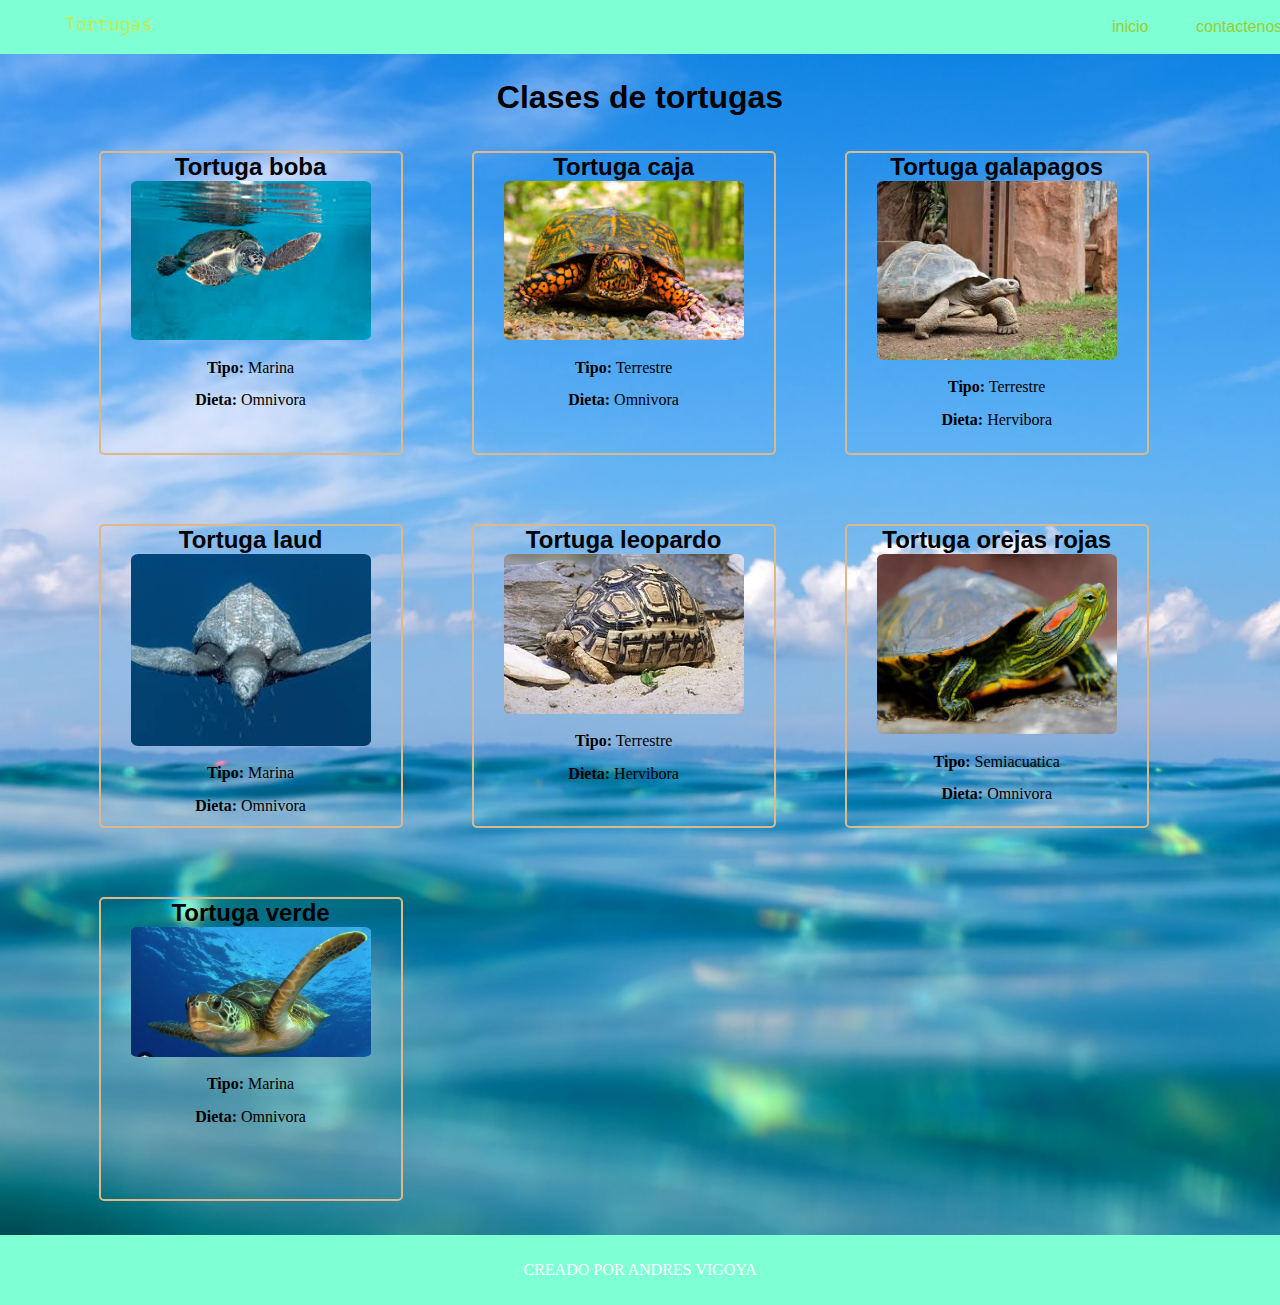
<file: index.html>
<!DOCTYPE html>
<html lang="en">
<head>
    <meta charset="UTF-8">
    <meta name="viewport" content="width=device-width, initial-scale=1.0">
    <title>Document</title>
    <link rel="stylesheet" type="text/css" href="./css/estilo.css">
    <link rel="stylesheet" type="text/css" href="./css/menu.css">
    
</head>
<body>
    <!-- inicio nuestro menu de la pagina-->
    <nav>
        <ul class="menu">
            <li class="logo">  
                <a href="#">
                    <!-- imagen del logo-->
                    <img src="./imagenes/logopng.png">
                </a>    
            </li>
            <li>
                <a href="./index.html">
                    inicio
                </a>
            </li>
            <li>
                <a href="./contactenos.html">
                    contactenos
                </a>
            </li>         
        </ul>



    </nav>
    <!--fin pagina de menu-->

    <div class="contenedor">
        <h1> Clases de tortugas</h1>
        
        <section class="sectionflex">
            <!--boba-->
            <article class="tortuga">
                <header>
                    <h2> Tortuga boba </h2>
                </header>
                <img src="./imagenes/boba.jpg">

                <div class="infotortuga">
                    <p> <b>Tipo:</b> Marina </p>
                    <p> <b>Dieta: </b> Omnivora </p>
                </div>
            </article>
            
           <!--caja-->
           <article class="tortuga">
            <header>
                <h2> Tortuga caja </h2>
            </header>
            <img src="./imagenes/caja.jpg">

            <div class="infotortuga">
                <p> <b>Tipo:</b> Terrestre </p>
                <p> <b>Dieta: </b> Omnivora </p>
            </div>
        </article>
        <!--galapagos-->
        <article class="tortuga">
            <header>
                <h2> Tortuga galapagos </h2>
            </header>
            <img src="./imagenes/galapagos.jpg">

            <div class="infotortuga">
                <p> <b>Tipo:</b> Terrestre </p>
                <p> <b>Dieta: </b> Hervibora </p>
            </div>
        </article>
        <!--laud-->
        <article class="tortuga">
            <header>
                <h2> Tortuga laud </h2>
            </header>
            <img src="./imagenes/laud.jpg">

            <div class="infotortuga">
                <p> <b>Tipo:</b> Marina </p>
                <p> <b>Dieta: </b> Omnivora </p>
            </div>
        </article>
        <!--leopardo-->
        <article class="tortuga">
            <header>
                <h2> Tortuga leopardo </h2>
            </header>
            <img src="./imagenes/leopardo.webp">

            <div class="infotortuga">
                <p> <b>Tipo:</b> Terrestre </p>
                <p> <b>Dieta: </b> Hervibora </p>
            </div>
        </article>
        <!--orejas rojas-->
        <article class="tortuga">
            <header>
                <h2> Tortuga orejas rojas </h2>
            </header>
            <img src="./imagenes/orejasrojas.jpg">

            <div class="infotortuga">
                <p> <b>Tipo:</b> Semiacuatica </p>
                <p> <b>Dieta: </b> Omnivora </p>
            </div>
        </article>
        <!--verde-->
        <article class="tortuga">
            <header>
                <h2> Tortuga verde </h2>
            </header>
            <img src="./imagenes/verde.png">

            <div class="infotortuga">
                <p> <b>Tipo:</b> Marina </p>
                <p> <b>Dieta: </b> Omnivora </p>
            </div>
        </article>
        </section>




    </div>


     <footer>
<p> CREADO POR ANDRES VIGOYA </p>
    </footer>
    
</body>
</html>
</file>
<file: css/estilo.css>
*{
    margin: 0px;
    padding: 0px;
    font-family: fantasy;

    }
    body {
        background-image: url(/imagenes/oceano.jpg);
        background-size: cover;
 
    }
    .contenedor {
        margin-left: 5%;
        margin-right: 5%;
        margin-top: 2%;
    }
    
    h1,
    h2{
        text-align: center;
        font-family: Arial, Helvetica, sans-serif;
        
    }
    .sectionflex {
        display: flex;
        flex-wrap: wrap;
    }
    .tortuga {
        width:300px;
        height: 300px;
        margin: 3%;
        border: 2px burlywood solid;
        text-align: center;
        border-radius: 5px;
    
    }
    .tortuga img {
        width: 80%;
        border-radius: 3%;
    }
    .infotortuga p {
        text-align: center;
        margin-top: 5%;
    }
    footer {
        background-color: aquamarine;
        color: white;
        height: 80%;
        text-align: center;
    }
    footer p {
        padding-top: 2%;
        padding-bottom: 2%;
    }
    
    .infotortuga {
        text-align: justify;
        margin: 2%;
    }
    
    h2 {
        font-weight: bold;
    }
</file>
<file: css/menu.css>
nav {
    background-color: aquamarine;
    color: white;
}
.menu {
    display:flex;
    align-items: center;
}

.menu li {
    width: 5%;
    list-style: none;
    margin-right: 20px;
}

.menu a {
    text-decoration: none;
    color: yellowgreen;
    font-family: Arial, Helvetica, sans-serif;

}

.logo {
    flex-grow: 3;

}

.logo img {
    width: 10%;
    /* arriba, derecha, abajo, izquierda*/
    padding: 1% 0% 1% 5%;
}

.menu a:hover {
    background-color: blue;
    color: black;
    border: 5px blue solid;
    border-radius: 5px;
}
</file>
